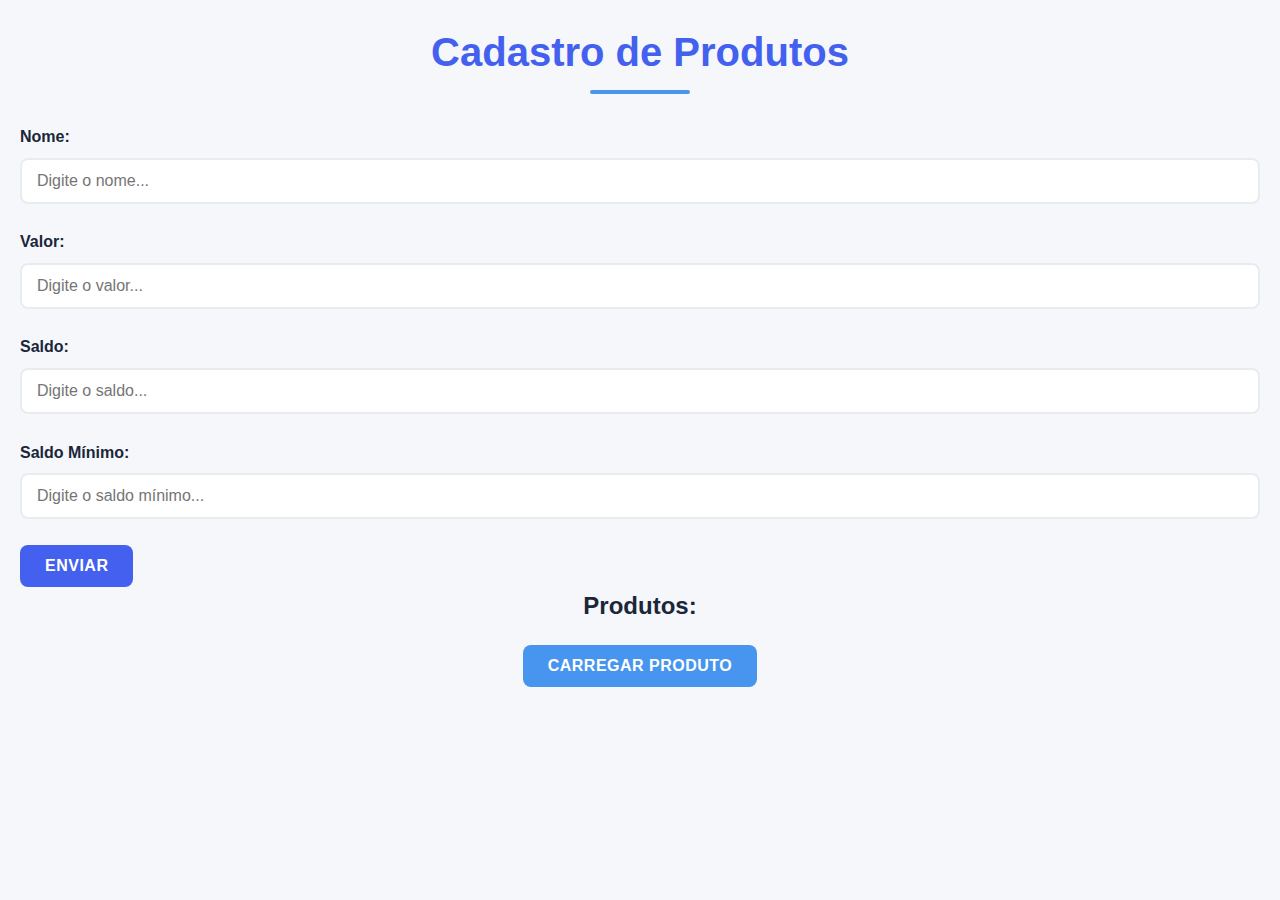
<file: Aula2_Back_Front/front_end/Produto/index.html>
<!DOCTYPE html>
<html lang="en">
<head>
    <meta charset="UTF-8">
    <meta name="viewport" content="width=device-width, initial-scale=1.0">
    <title>Produto</title>
    <link rel="stylesheet" href="css/style.css">
    <script src="js/script.js" defer></script>
</head>
<body>
    <h1>Cadastro de Produtos</h1>
    
    <form id="produtoForm" method="post">
        <label for="nome">Nome:</label>
        <input type="text" id="nome" placeholder="Digite o nome..." required>
        
        <br>
        <br>

        <label for="valor">Valor:</label>
        <input type="number" id="valor" placeholder="Digite o valor..." required>

        <br>
        <br>

        <label for="saldo">Saldo:</label>
        <input type="number" id="saldo" placeholder="Digite o saldo..." required>

        <br>
        <br>
        
        <label for="saldoMin">Saldo Mínimo:</label>
        <input type="number" id="saldoMin" placeholder="Digite o saldo mínimo..." required>
        <br>
        <br>
        <button type="submit" id="adicionarBtn">Enviar</button>
    </form>

    <h2>Produtos:</h2>
    <button type="submit" id="carregarBtn">Carregar Produto</button>
    <ul id="listaProdutos"></ul>
</body>
</html>
</file>
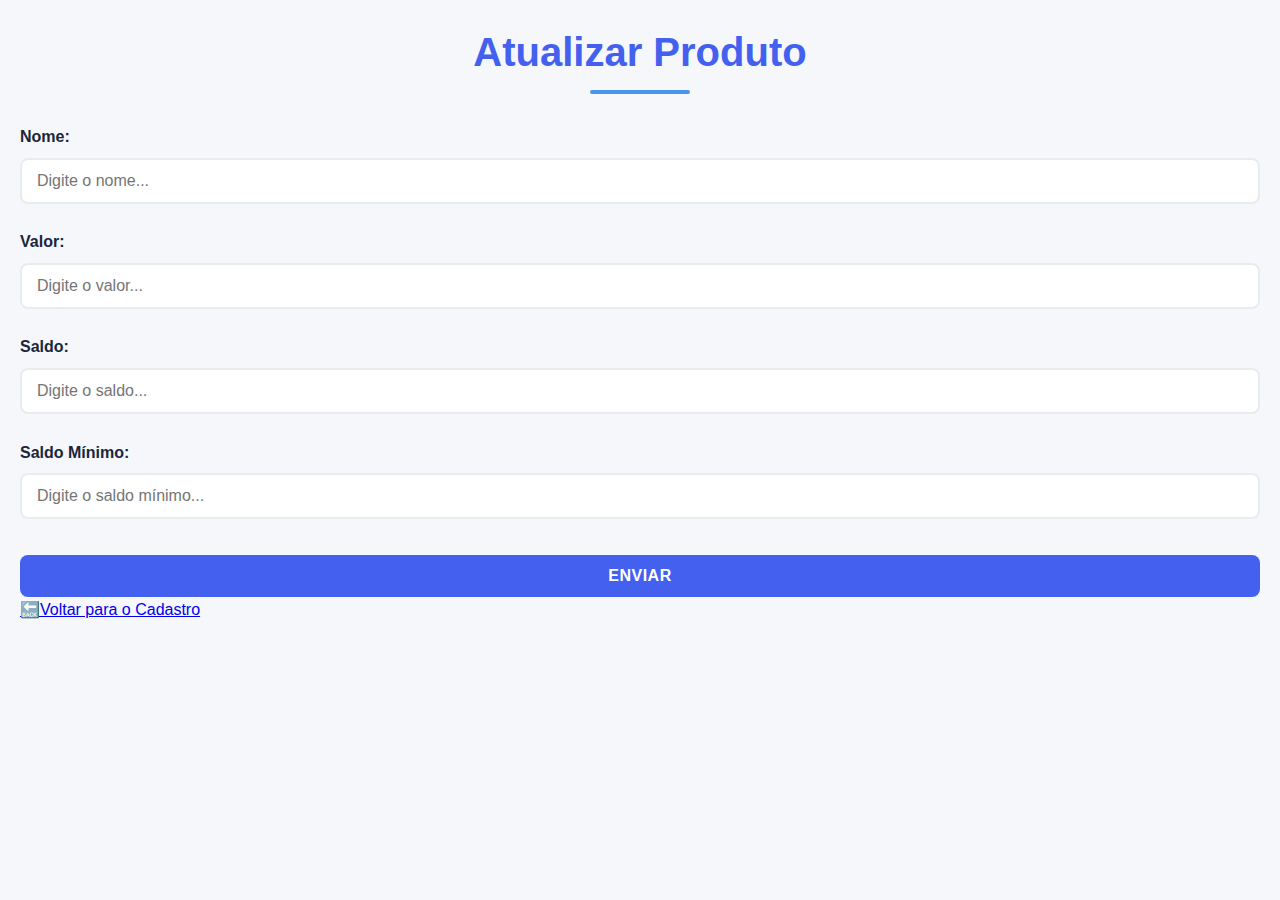
<file: Aula2_Back_Front/front_end/Produto/indexPut.html>
<!DOCTYPE html>
<html lang="en">
<head>
    <meta charset="UTF-8">
    <meta name="viewport" content="width=device-width, initial-scale=1.0">
    <title>Produto</title>
    <link rel="stylesheet" href="css/stylePut.css">
    <script src="js/scriptPut.js" defer></script>
</head>
<body>
    <h1>Atualizar Produto</h1>
    
    <form id="formAtualizar" action="" method="post">
        <label for="nome">Nome:</label>
        <input type="text" id="nome" placeholder="Digite o nome..." required>
        
        <br>
        <br>

        <label for="valor">Valor:</label>
        <input type="number" id="valor" placeholder="Digite o valor..." required>

        <br>
        <br>

        <label for="saldo">Saldo:</label>
        <input type="number" id="saldo" placeholder="Digite o saldo..." required>

        <br>
        <br>
        
        <label for="saldoMin">Saldo Mínimo:</label>
        <input type="number" id="saldoMin" placeholder="Digite o saldo mínimo..." required>
        
        <br>
        <br>

        <button type="submit" id="adicionarBtn">Enviar</button>
    </form>

        <a href="index.html">🔙Voltar para o Cadastro</a>
</body>
</html>
</file>
<file: Aula2_Back_Front/front_end/Produto/css/style.css>
:root {
    --primary: #4361ee;
    --secondary: #3f37c9;
    --accent: #4895ef;
    --dark: #1b263b;
    --light: #f8f9fa;
    --success: #4cc9f0;
    --danger: #f72585;
    --warning: #f8961e;
    --border-radius: 8px;
    --box-shadow: 0 4px 6px rgba(0, 0, 0, 0.1);
    --transition: all 0.3s ease;
}

* {
    margin: 0;
    padding: 0;
    box-sizing: border-box;
    font-family: 'Segoe UI', Tahoma, Geneva, Verdana, sans-serif;
}

body {
    background-color: #f5f7fa;
    color: var(--dark);
    line-height: 1.6;
    padding: 20px;
}

.container {
    max-width: 1200px;
    margin: 0 auto;
    padding: 20px;
}

h1, h2 {
    color: var(--dark);
    margin-bottom: 20px;
    text-align: center;
}

h1 {
    font-size: 2.5rem;
    margin-bottom: 30px;
    color: var(--primary);
    position: relative;
    padding-bottom: 10px;
}

h1::after {
    content: '';
    position: absolute;
    bottom: 0;
    left: 50%;
    transform: translateX(-50%);
    width: 100px;
    height: 4px;
    background: var(--accent);
    border-radius: 2px;
}

.card {
    background: white;
    border-radius: var(--border-radius);
    box-shadow: var(--box-shadow);
    padding: 30px;
    margin-bottom: 30px;
}

.form-group {
    margin-bottom: 20px;
}

label {
    display: block;
    margin-bottom: 8px;
    font-weight: 600;
    color: var(--dark);
}

input[type="text"],
input[type="number"] {
    width: 100%;
    padding: 12px 15px;
    border: 2px solid #e9ecef;
    border-radius: var(--border-radius);
    font-size: 16px;
    transition: var(--transition);
}

input[type="text"]:focus,
input[type="number"]:focus {
    border-color: var(--accent);
    outline: none;
    box-shadow: 0 0 0 3px rgba(72, 149, 239, 0.2);
}

button {
    background-color: var(--primary);
    color: white;
    border: none;
    padding: 12px 25px;
    font-size: 16px;
    border-radius: var(--border-radius);
    cursor: pointer;
    transition: var(--transition);
    font-weight: 600;
    text-transform: uppercase;
    letter-spacing: 0.5px;
}

button:hover {
    background-color: var(--secondary);
    transform: translateY(-2px);
    box-shadow: 0 6px 12px rgba(0, 0, 0, 0.15);
}

#carregarBtn {
    background-color: var(--accent);
    margin-bottom: 20px;
    display: block;
    margin: 0 auto 20px;
}

#carregarBtn:hover {
    background-color: #3a86ff;
}

#listaProdutos {
    list-style: none;
}

#listaProdutos li {
    background: white;
    padding: 15px 20px;
    margin-bottom: 10px;
    border-radius: var(--border-radius);
    box-shadow: var(--box-shadow);
    display: flex;
    justify-content: space-between;
    align-items: center;
    transition: var(--transition);
}

#listaProdutos li:hover {
    transform: translateX(5px);
}

#listaProdutos li button {
    background-color: var(--danger);
    padding: 8px 15px;
    font-size: 14px;
    margin-left: 10px;
}

#listaProdutos li button:hover {
    background-color: #d0006e;
}

/* Responsividade */
@media (max-width: 768px) {
    .container {
        padding: 10px;
    }
    
    h1 {
        font-size: 2rem;
    }
    
    .card {
        padding: 20px;
    }
}

/* Efeitos de loading */
.loading {
    position: relative;
    overflow: hidden;
}

.loading::after {
    content: '';
    position: absolute;
    top: 0;
    left: 0;
    width: 100%;
    height: 100%;
    background: linear-gradient(90deg, transparent, rgba(255,255,255,0.5), transparent);
    animation: loading 1.5s infinite;
}

@keyframes loading {
    0% { transform: translateX(-100%); }
    100% { transform: translateX(100%); }
}

/* Mensagens de status */
.alert {
    padding: 15px;
    border-radius: var(--border-radius);
    margin-bottom: 20px;
    font-weight: 500;
}

.alert-success {
    background-color: #d1fae5;
    color: #065f46;
    border-left: 4px solid #10b981;
}

.alert-error {
    background-color: #fee2e2;
    color: #b91c1c;
    border-left: 4px solid #ef4444;
}
</file>
<file: Aula2_Back_Front/front_end/Produto/css/stylePut.css>
:root {
            --primary: #4361ee;
            --secondary: #3f37c9;
            --accent: #4895ef;
            --dark: #1b263b;
            --light: #f8f9fa;
            --success: #4cc9f0;
            --danger: #f72585;
            --warning: #f8961e;
            --border-radius: 8px;
            --box-shadow: 0 4px 6px rgba(0, 0, 0, 0.1);
            --transition: all 0.3s ease;
        }

        * {
            margin: 0;
            padding: 0;
            box-sizing: border-box;
            font-family: 'Segoe UI', Tahoma, Geneva, Verdana, sans-serif;
        }

        body {
            background-color: #f5f7fa;
            color: var(--dark);
            line-height: 1.6;
            padding: 20px;
            min-height: 100vh;
        }

        .container {
            max-width: 800px;
            margin: 0 auto;
            padding: 20px;
        }

        h1 {
            color: var(--primary);
            font-size: 2.5rem;
            margin-bottom: 30px;
            text-align: center;
            position: relative;
            padding-bottom: 10px;
        }

        h1::after {
            content: '';
            position: absolute;
            bottom: 0;
            left: 50%;
            transform: translateX(-50%);
            width: 100px;
            height: 4px;
            background: var(--accent);
            border-radius: 2px;
        }

        .card {
            background: white;
            border-radius: var(--border-radius);
            box-shadow: var(--box-shadow);
            padding: 30px;
            margin-bottom: 30px;
        }

        .form-group {
            margin-bottom: 20px;
        }

        label {
            display: block;
            margin-bottom: 8px;
            font-weight: 600;
            color: var(--dark);
        }

        input[type="text"],
        input[type="number"] {
            width: 100%;
            padding: 12px 15px;
            border: 2px solid #e9ecef;
            border-radius: var(--border-radius);
            font-size: 16px;
            transition: var(--transition);
        }

        input[type="text"]:focus,
        input[type="number"]:focus {
            border-color: var(--accent);
            outline: none;
            box-shadow: 0 0 0 3px rgba(72, 149, 239, 0.2);
        }

        button {
            background-color: var(--primary);
            color: white;
            border: none;
            padding: 12px 25px;
            font-size: 16px;
            border-radius: var(--border-radius);
            cursor: pointer;
            transition: var(--transition);
            font-weight: 600;
            text-transform: uppercase;
            letter-spacing: 0.5px;
            width: 100%;
            margin-top: 10px;
        }

        button:hover {
            background-color: var(--secondary);
            transform: translateY(-2px);
            box-shadow: 0 6px 12px rgba(0, 0, 0, 0.15);
        }

        .back-link {
            display: inline-block;
            margin-top: 20px;
            color: var(--primary);
            text-decoration: none;
            font-weight: 600;
            transition: var(--transition);
            padding: 8px 15px;
            border-radius: var(--border-radius);
        }

        .back-link:hover {
            background-color: rgba(67, 97, 238, 0.1);
            transform: translateX(-3px);
        }

        .back-link::before {
            content: '←';
            margin-right: 5px;
        }

        /* Responsividade */
        @media (max-width: 768px) {
            .container {
                padding: 10px;
            }
            
            h1 {
                font-size: 2rem;
            }
            
            .card {
                padding: 20px;
            }
        }

        /* Efeitos de status */
        .status-message {
            padding: 15px;
            border-radius: var(--border-radius);
            margin-bottom: 20px;
            font-weight: 500;
            text-align: center;
            display: none;
        }

        .success {
            background-color: #d1fae5;
            color: #065f46;
            border-left: 4px solid #10b981;
            display: block;
        }

        .error {
            background-color: #fee2e2;
            color: #b91c1c;
            border-left: 4px solid #ef4444;
            display: block;
        }

        /* Animação de loading */
        .loading {
            position: relative;
            overflow: hidden;
        }

        .loading::after {
            content: '';
            position: absolute;
            top: 0;
            left: 0;
            width: 100%;
            height: 100%;
            background: linear-gradient(90deg, transparent, rgba(255,255,255,0.5), transparent);
            animation: loading 1.5s infinite;
        }

        @keyframes loading {
            0% { transform: translateX(-100%); }
            100% { transform: translateX(100%); }
        }
</file>
